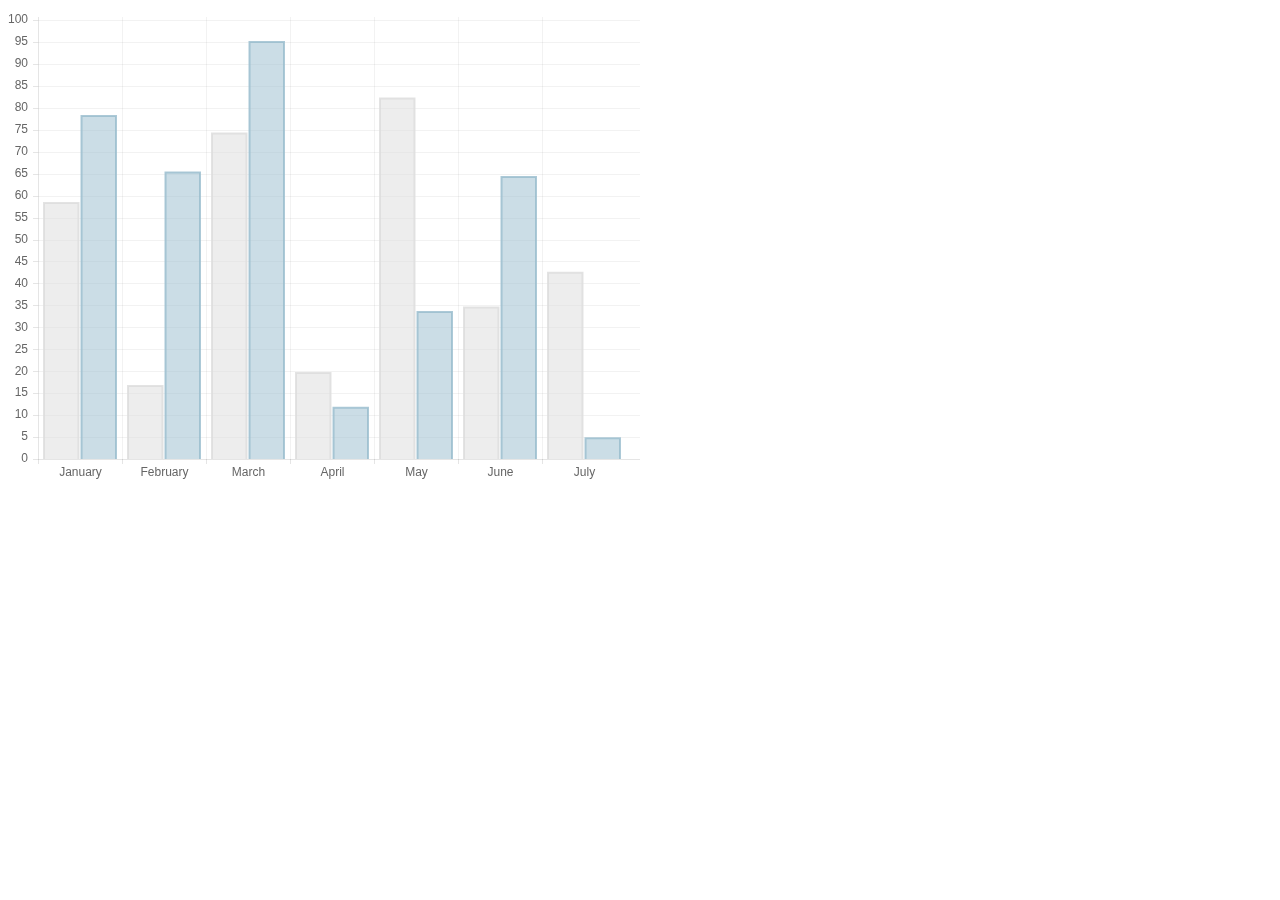
<file: instanalyze/static/instanalyze/chart-js/samples/bar.html>
<!doctype html>
<html>
	<head>
		<title>Bar Chart</title>
		<script src="../Chart.js"></script>
	</head>
	<body>
		<div style="width: 50%">
			<canvas id="canvas" height="450" width="600"></canvas>
		</div>


	<script>
	var randomScalingFactor = function(){ return Math.round(Math.random()*100)};

	var barChartData = {
		labels : ["January","February","March","April","May","June","July"],
		datasets : [
			{
				fillColor : "rgba(220,220,220,0.5)",
				strokeColor : "rgba(220,220,220,0.8)",
				highlightFill: "rgba(220,220,220,0.75)",
				highlightStroke: "rgba(220,220,220,1)",
				data : [randomScalingFactor(),randomScalingFactor(),randomScalingFactor(),randomScalingFactor(),randomScalingFactor(),randomScalingFactor(),randomScalingFactor()]
			},
			{
				fillColor : "rgba(151,187,205,0.5)",
				strokeColor : "rgba(151,187,205,0.8)",
				highlightFill : "rgba(151,187,205,0.75)",
				highlightStroke : "rgba(151,187,205,1)",
				data : [randomScalingFactor(),randomScalingFactor(),randomScalingFactor(),randomScalingFactor(),randomScalingFactor(),randomScalingFactor(),randomScalingFactor()]
			}
		]

	}
	window.onload = function(){
		var ctx = document.getElementById("canvas").getContext("2d");
		window.myBar = new Chart(ctx).Bar(barChartData, {
			responsive : true
		});
	}

	</script>
	</body>
</html>
</file>
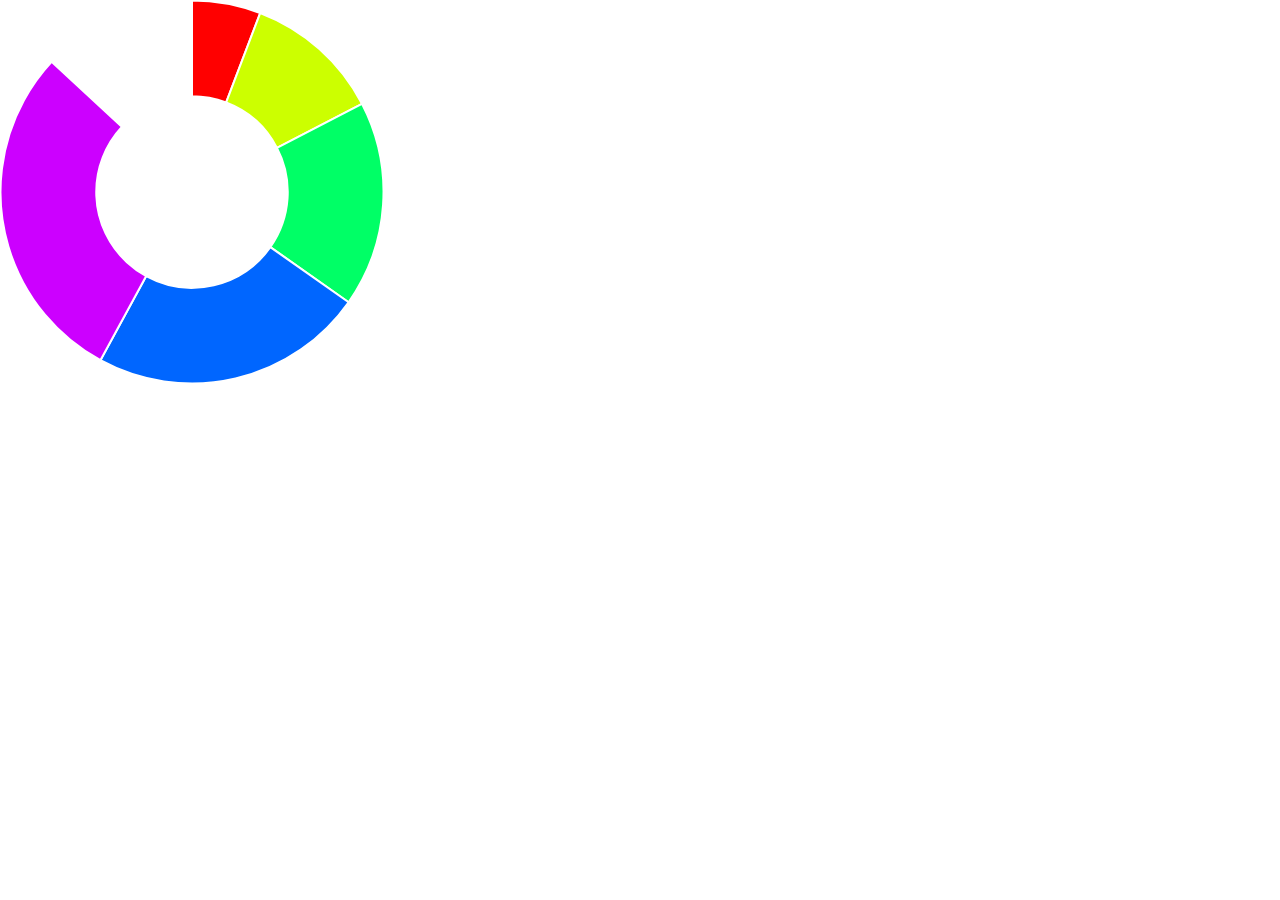
<file: instanalyze/static/instanalyze/chart-js/samples/doughnut.color.html>
<!doctype html>
<html>
	<head>
		<title>Doughnut Chart</title>
		<script src="../src/Chart.Core.js"></script>
		<script src="../src/Chart.Doughnut.js"></script>
		<style>
			body{
				padding: 0;
				margin: 0;
			}
			#canvas-holder{
				width:30%;
			}
		</style>
	</head>
	<body>
		<div id="canvas-holder">
			<canvas id="chart-area" width="500" height="500"/>
		</div>


	<script>

		var doughnutData = [
				{
					value: 1,
					label: "One"
				},
				{
					value: 2,
					label: "Two"
				},
				{
					value: 3,
					label: "Three"
				},
				{
					value: 4,
					label: "Four"
				},
				{
					value: 5,
					label: "Five"
				}

			];

			window.onload = function(){
				var ctx = document.getElementById("chart-area").getContext("2d");
				window.myDoughnut = new Chart(ctx).Doughnut(doughnutData, {responsive : true});
			};



	</script>
	</body>
</html>
</file>
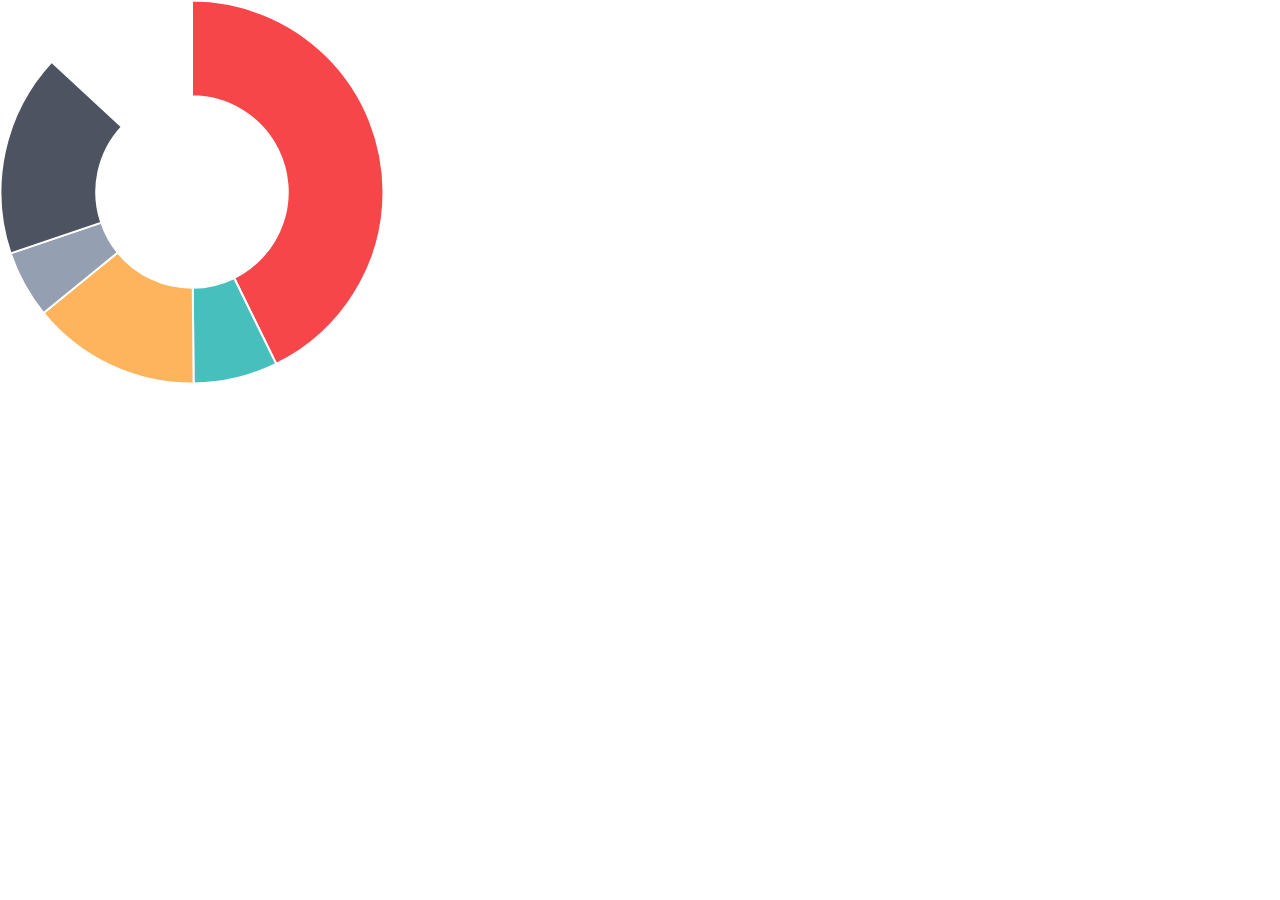
<file: instanalyze/static/instanalyze/chart-js/samples/doughnut.html>
<!doctype html>
<html>
	<head>
		<title>Doughnut Chart</title>
		<script src="../Chart.js"></script>
		<style>
			body{
				padding: 0;
				margin: 0;
			}
			#canvas-holder{
				width:30%;
			}
		</style>
	</head>
	<body>
		<div id="canvas-holder">
			<canvas id="chart-area" width="500" height="500"/>
		</div>


	<script>

		var doughnutData = [
				{
					value: 300.13243423421,
					color:"#F7464A",
					highlight: "#FF5A5E",
					label: "Red"
				},
				{
					value: 50,
					color: "#46BFBD",
					highlight: "#5AD3D1",
					label: "Green"
				},
				{
					value: 100,
					color: "#FDB45C",
					highlight: "#FFC870",
					label: "Yellow"
				},
				{
					value: 40,
					color: "#949FB1",
					highlight: "#A8B3C5",
					label: "Grey"
				},
				{
					value: 120,
					color: "#4D5360",
					highlight: "#616774",
					label: "Dark Grey"
				}

			];

			window.onload = function(){
				var ctx = document.getElementById("chart-area").getContext("2d");
				window.myDoughnut = new Chart(ctx).Doughnut(doughnutData, {responsive : true});
			};



	</script>
	</body>
</html>
</file>
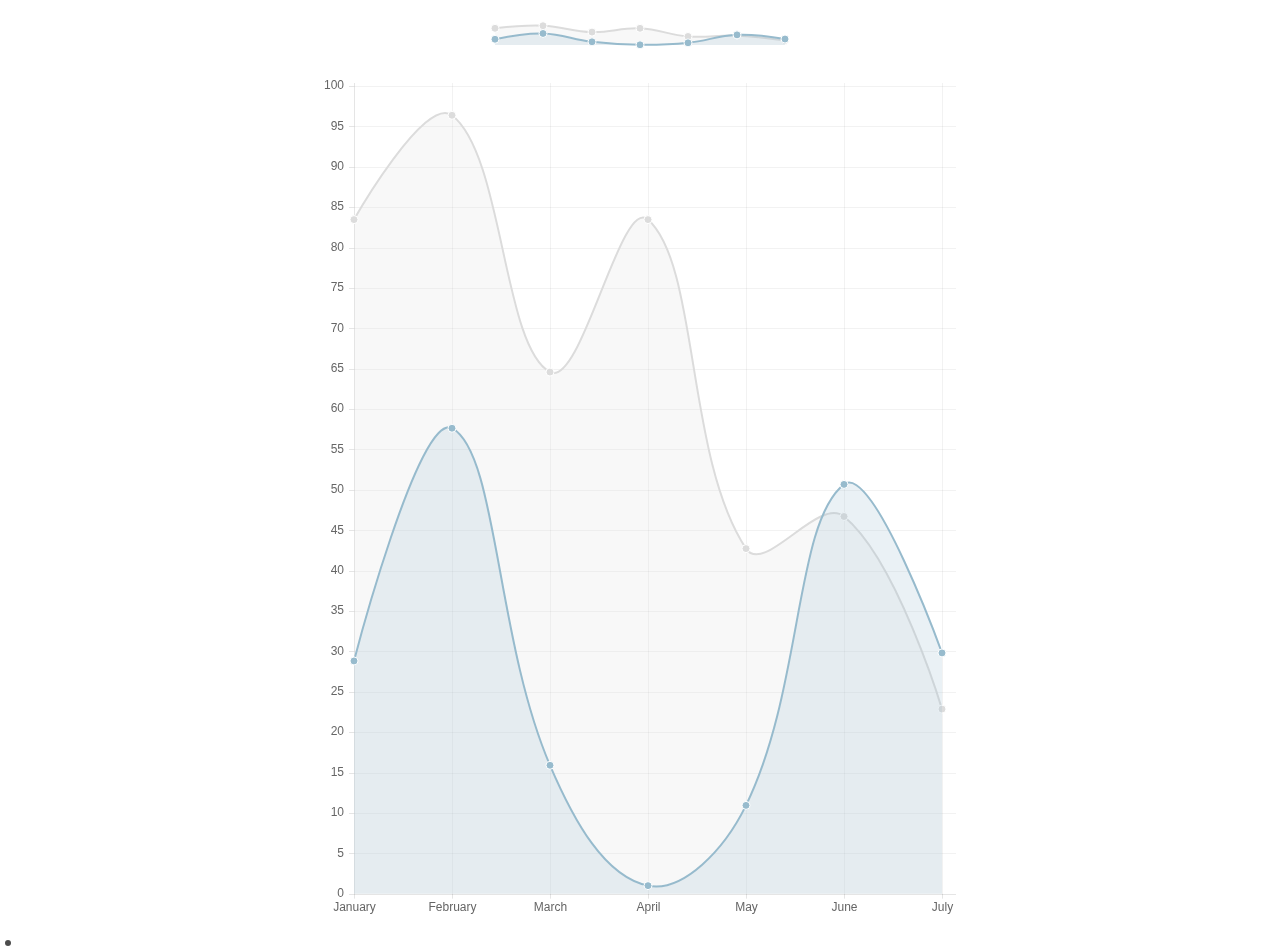
<file: instanalyze/static/instanalyze/chart-js/samples/line-customTooltips.html>
<!doctype html>
<html>

<head>
    <title>Line Chart with Custom Tooltips</title>
    <script src="../Chart.js"></script>
    <script src="http://cdnjs.cloudflare.com/ajax/libs/jquery/2.1.3/jquery.min.js"></script>

    <style>
    #canvas-holder1 {
        width: 300px;
        margin: 20px auto;
    }
    #canvas-holder2 {
        width: 50%;
        margin: 20px 25%;
    }
    #chartjs-tooltip {
        opacity: 1;
        position: absolute;
        background: rgba(0, 0, 0, .7);
        color: white;
        padding: 3px;
        border-radius: 3px;
        -webkit-transition: all .1s ease;
        transition: all .1s ease;
        pointer-events: none;
        -webkit-transform: translate(-50%, 0);
        transform: translate(-50%, 0);
    }
   	.chartjs-tooltip-key{
   		display:inline-block;
   		width:10px;
   		height:10px;
   	}
    </style>
</head>

<body>
    <div id="canvas-holder1">
        <canvas id="chart1" width="300" height="30" />
    </div>
    <div id="canvas-holder2">
        <canvas id="chart2" width="450" height="600" />
    </div>

    <div id="chartjs-tooltip"></div>


    <script>

    Chart.defaults.global.pointHitDetectionRadius = 1;
    Chart.defaults.global.customTooltips = function(tooltip) {

        var tooltipEl = $('#chartjs-tooltip');

        if (!tooltip) {
            tooltipEl.css({
                opacity: 0
            });
            return;
        }

        tooltipEl.removeClass('above below');
        tooltipEl.addClass(tooltip.yAlign);

        var innerHtml = '';
        for (var i = tooltip.labels.length - 1; i >= 0; i--) {
        	innerHtml += [
        		'<div class="chartjs-tooltip-section">',
        		'	<span class="chartjs-tooltip-key" style="background-color:' + tooltip.legendColors[i].fill + '"></span>',
        		'	<span class="chartjs-tooltip-value">' + tooltip.labels[i] + '</span>',
        		'</div>'
        	].join('');
        }
        tooltipEl.html(innerHtml);

        tooltipEl.css({
            opacity: 1,
            left: tooltip.chart.canvas.offsetLeft + tooltip.x + 'px',
            top: tooltip.chart.canvas.offsetTop + tooltip.y + 'px',
            fontFamily: tooltip.fontFamily,
            fontSize: tooltip.fontSize,
            fontStyle: tooltip.fontStyle,
        });
    };
    var randomScalingFactor = function() {
        return Math.round(Math.random() * 100);
    };
    var lineChartData = {
        labels: ["January", "February", "March", "April", "May", "June", "July"],
        datasets: [{
            label: "My First dataset",
            fillColor: "rgba(220,220,220,0.2)",
            strokeColor: "rgba(220,220,220,1)",
            pointColor: "rgba(220,220,220,1)",
            pointStrokeColor: "#fff",
            pointHighlightFill: "#fff",
            pointHighlightStroke: "rgba(220,220,220,1)",
            data: [randomScalingFactor(), randomScalingFactor(), randomScalingFactor(), randomScalingFactor(), randomScalingFactor(), randomScalingFactor(), randomScalingFactor()]
        }, {
            label: "My Second dataset",
            fillColor: "rgba(151,187,205,0.2)",
            strokeColor: "rgba(151,187,205,1)",
            pointColor: "rgba(151,187,205,1)",
            pointStrokeColor: "#fff",
            pointHighlightFill: "#fff",
            pointHighlightStroke: "rgba(151,187,205,1)",
            data: [randomScalingFactor(), randomScalingFactor(), randomScalingFactor(), randomScalingFactor(), randomScalingFactor(), randomScalingFactor(), randomScalingFactor()]
        }]
    };

    window.onload = function() {
        var ctx1 = document.getElementById("chart1").getContext("2d");
        window.myLine = new Chart(ctx1).Line(lineChartData, {
        	showScale: false,
        	pointDot : true,
            responsive: true
        });

        var ctx2 = document.getElementById("chart2").getContext("2d");
        window.myLine = new Chart(ctx2).Line(lineChartData, {
            responsive: true
        });
    };
    </script>
</body>

</html>
</file>
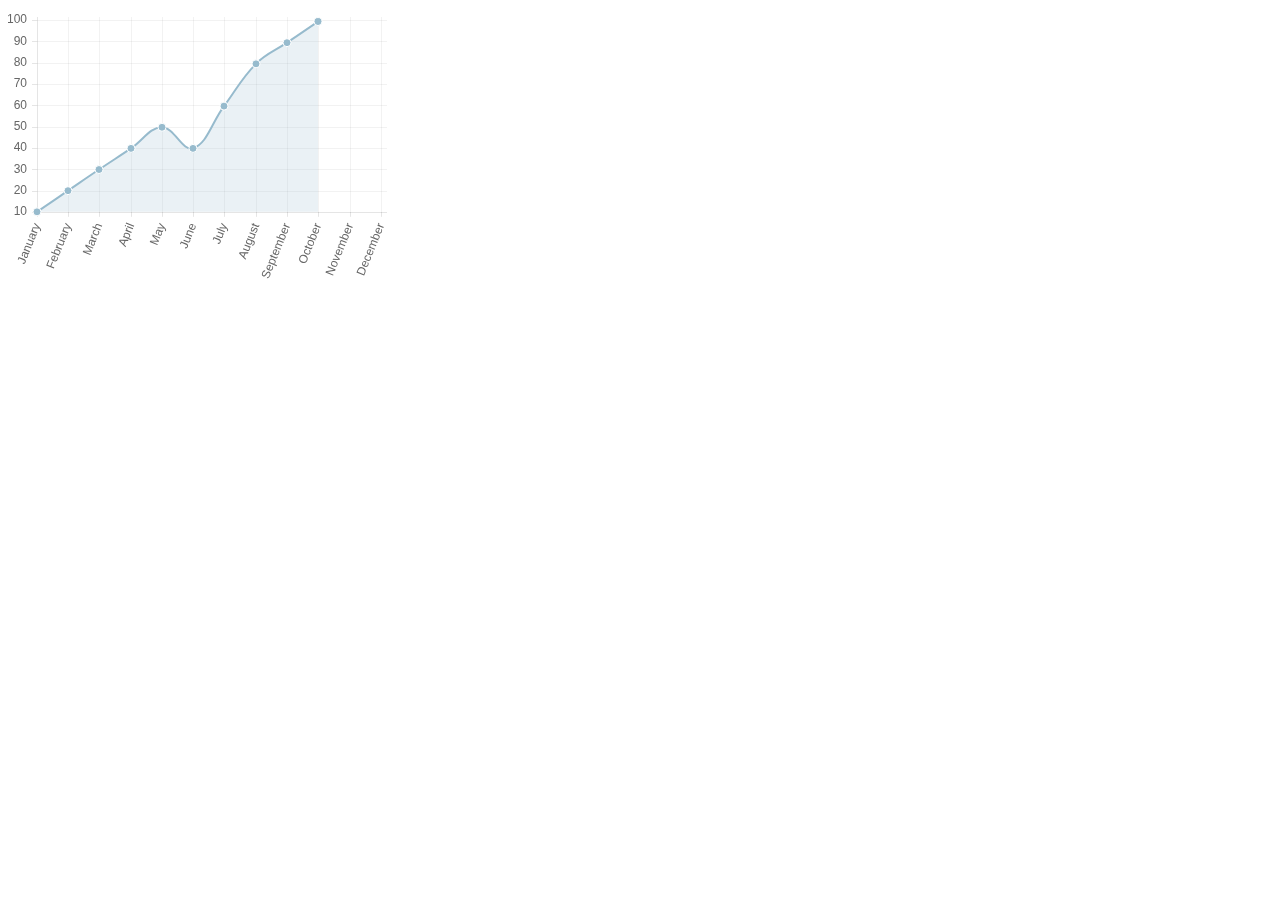
<file: instanalyze/static/instanalyze/chart-js/samples/line.html>
<!doctype html>
<html>
	<head>
		<title>Line Chart</title>
		<script src="../Chart.js"></script>
	</head>
	<body>
		<div style="width:30%">
			<div>
				<canvas id="canvas" height="450" width="600"></canvas>
			</div>
		</div>


	<script>
		var randomScalingFactor = function(){ return Math.round(Math.random()*100)};
		var lineChartData = {
			labels : ["January","February","March","April","May","June","July", "August", "September", "October", "November", "December"],
			datasets : [
				{
					label: "My First dataset",
					fillColor : "rgba(151,187,205,0.2)",
					strokeColor : "rgba(151,187,205,1)",
					pointColor : "rgba(151,187,205,1)",
					pointStrokeColor : "#fff",
					pointHighlightFill : "#fff",
					pointHighlightStroke : "rgba(151,187,205,1)",
						data : [10,20,30,40,50,40,60,80,90,100]
				}
			]

		}

	window.onload = function(){
		var ctx = document.getElementById("canvas").getContext("2d");
		window.myLine = new Chart(ctx).Line(lineChartData, {
			responsive: true
		});
	}


	</script>
	</body>
</html>
</file>
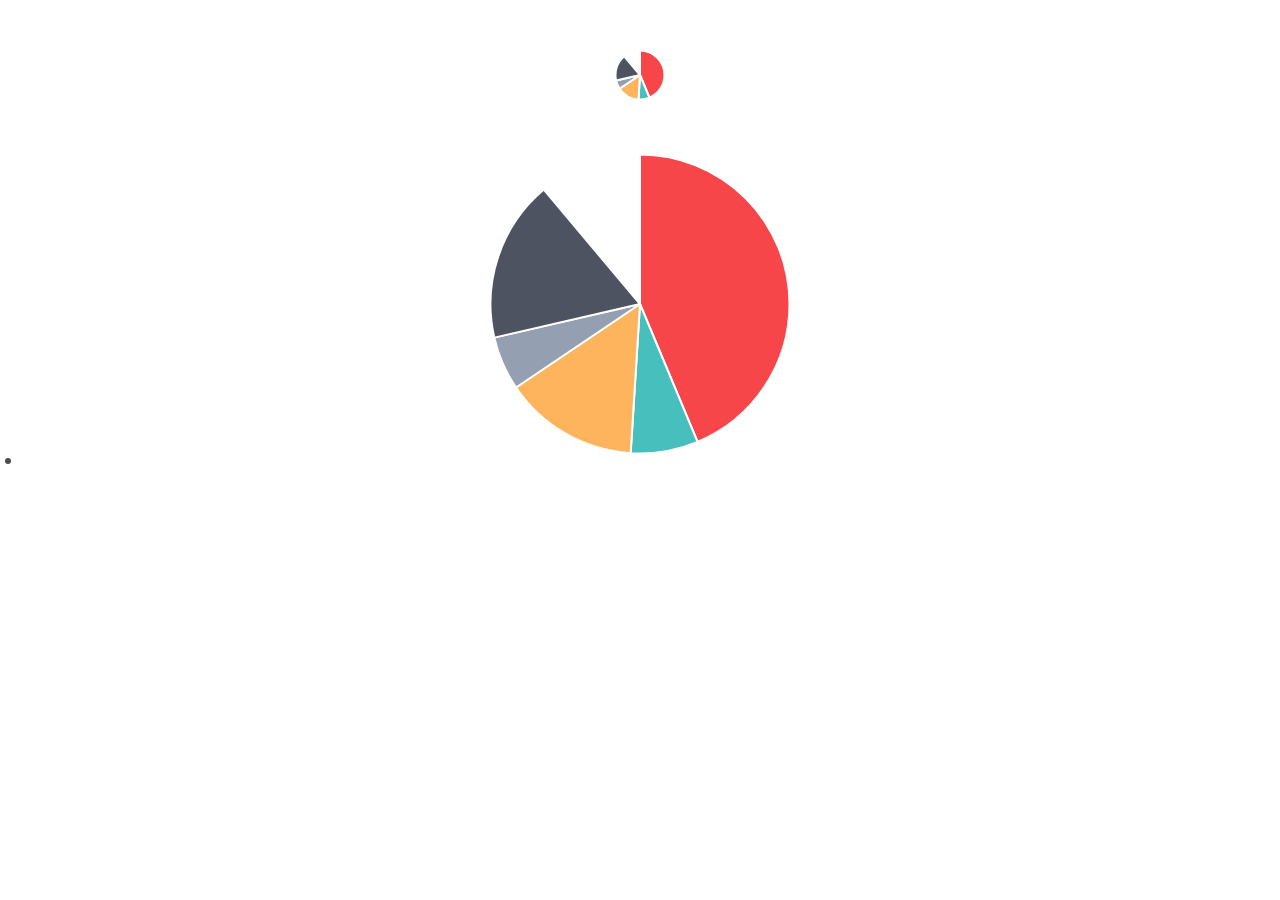
<file: instanalyze/static/instanalyze/chart-js/samples/pie-customTooltips.html>
<!doctype html>
<html>

<head>
    <title>Pie Chart with Custom Tooltips</title>
    <script src="../Chart.js"></script>
    <script src="http://cdnjs.cloudflare.com/ajax/libs/jquery/2.1.3/jquery.min.js"></script>

    <style>
    #canvas-holder {
        width: 100%;
        margin-top: 50px;
        text-align: center;
    }
    #chartjs-tooltip {
        opacity: 1;
        position: absolute;
        background: rgba(0, 0, 0, .7);
        color: white;
        padding: 3px;
        border-radius: 3px;
        -webkit-transition: all .1s ease;
        transition: all .1s ease;
        pointer-events: none;
        -webkit-transform: translate(-50%, 0);
        transform: translate(-50%, 0);
    }
    #chartjs-tooltip.below {
        -webkit-transform: translate(-50%, 0);
        transform: translate(-50%, 0);
    }
    #chartjs-tooltip.below:before {
        border: solid;
        border-color: #111 transparent;
        border-color: rgba(0, 0, 0, .8) transparent;
        border-width: 0 8px 8px 8px;
        bottom: 1em;
        content: "";
        display: block;
        left: 50%;
        position: absolute;
        z-index: 99;
        -webkit-transform: translate(-50%, -100%);
        transform: translate(-50%, -100%);
    }
    #chartjs-tooltip.above {
        -webkit-transform: translate(-50%, -100%);
        transform: translate(-50%, -100%);
    }
    #chartjs-tooltip.above:before {
        border: solid;
        border-color: #111 transparent;
        border-color: rgba(0, 0, 0, .8) transparent;
        border-width: 8px 8px 0 8px;
        bottom: 1em;
        content: "";
        display: block;
        left: 50%;
        top: 100%;
        position: absolute;
        z-index: 99;
        -webkit-transform: translate(-50%, 0);
        transform: translate(-50%, 0);
    }
    </style>
</head>

<body>
    <div id="canvas-holder">
        <canvas id="chart-area1" width="50" height="50" />
    </div>
    <div id="canvas-holder">
        <canvas id="chart-area2" width="300" height="300" />
    </div>

    <div id="chartjs-tooltip"></div>


    <script>
    Chart.defaults.global.customTooltips = function(tooltip) {

    	// Tooltip Element
        var tooltipEl = $('#chartjs-tooltip');

        // Hide if no tooltip
        if (!tooltip) {
            tooltipEl.css({
                opacity: 0
            });
            return;
        }

        // Set caret Position
        tooltipEl.removeClass('above below');
        tooltipEl.addClass(tooltip.yAlign);

        // Set Text
        tooltipEl.html(tooltip.text);

        // Find Y Location on page
        var top;
        if (tooltip.yAlign == 'above') {
            top = tooltip.y - tooltip.caretHeight - tooltip.caretPadding;
        } else {
            top = tooltip.y + tooltip.caretHeight + tooltip.caretPadding;
        }

        // Display, position, and set styles for font
        tooltipEl.css({
            opacity: 1,
            left: tooltip.chart.canvas.offsetLeft + tooltip.x + 'px',
            top: tooltip.chart.canvas.offsetTop + top + 'px',
            fontFamily: tooltip.fontFamily,
            fontSize: tooltip.fontSize,
            fontStyle: tooltip.fontStyle,
        });
    };

    var pieData = [{
        value: 300,
        color: "#F7464A",
        highlight: "#FF5A5E",
        label: "Red"
    }, {
        value: 50,
        color: "#46BFBD",
        highlight: "#5AD3D1",
        label: "Green"
    }, {
        value: 100,
        color: "#FDB45C",
        highlight: "#FFC870",
        label: "Yellow"
    }, {
        value: 40,
        color: "#949FB1",
        highlight: "#A8B3C5",
        label: "Grey"
    }, {
        value: 120,
        color: "#4D5360",
        highlight: "#616774",
        label: "Dark Grey"
    }];

    window.onload = function() {
        var ctx1 = document.getElementById("chart-area1").getContext("2d");
        window.myPie = new Chart(ctx1).Pie(pieData);

        var ctx2 = document.getElementById("chart-area2").getContext("2d");
        window.myPie = new Chart(ctx2).Pie(pieData);
    };
    </script>
</body>

</html>
</file>
